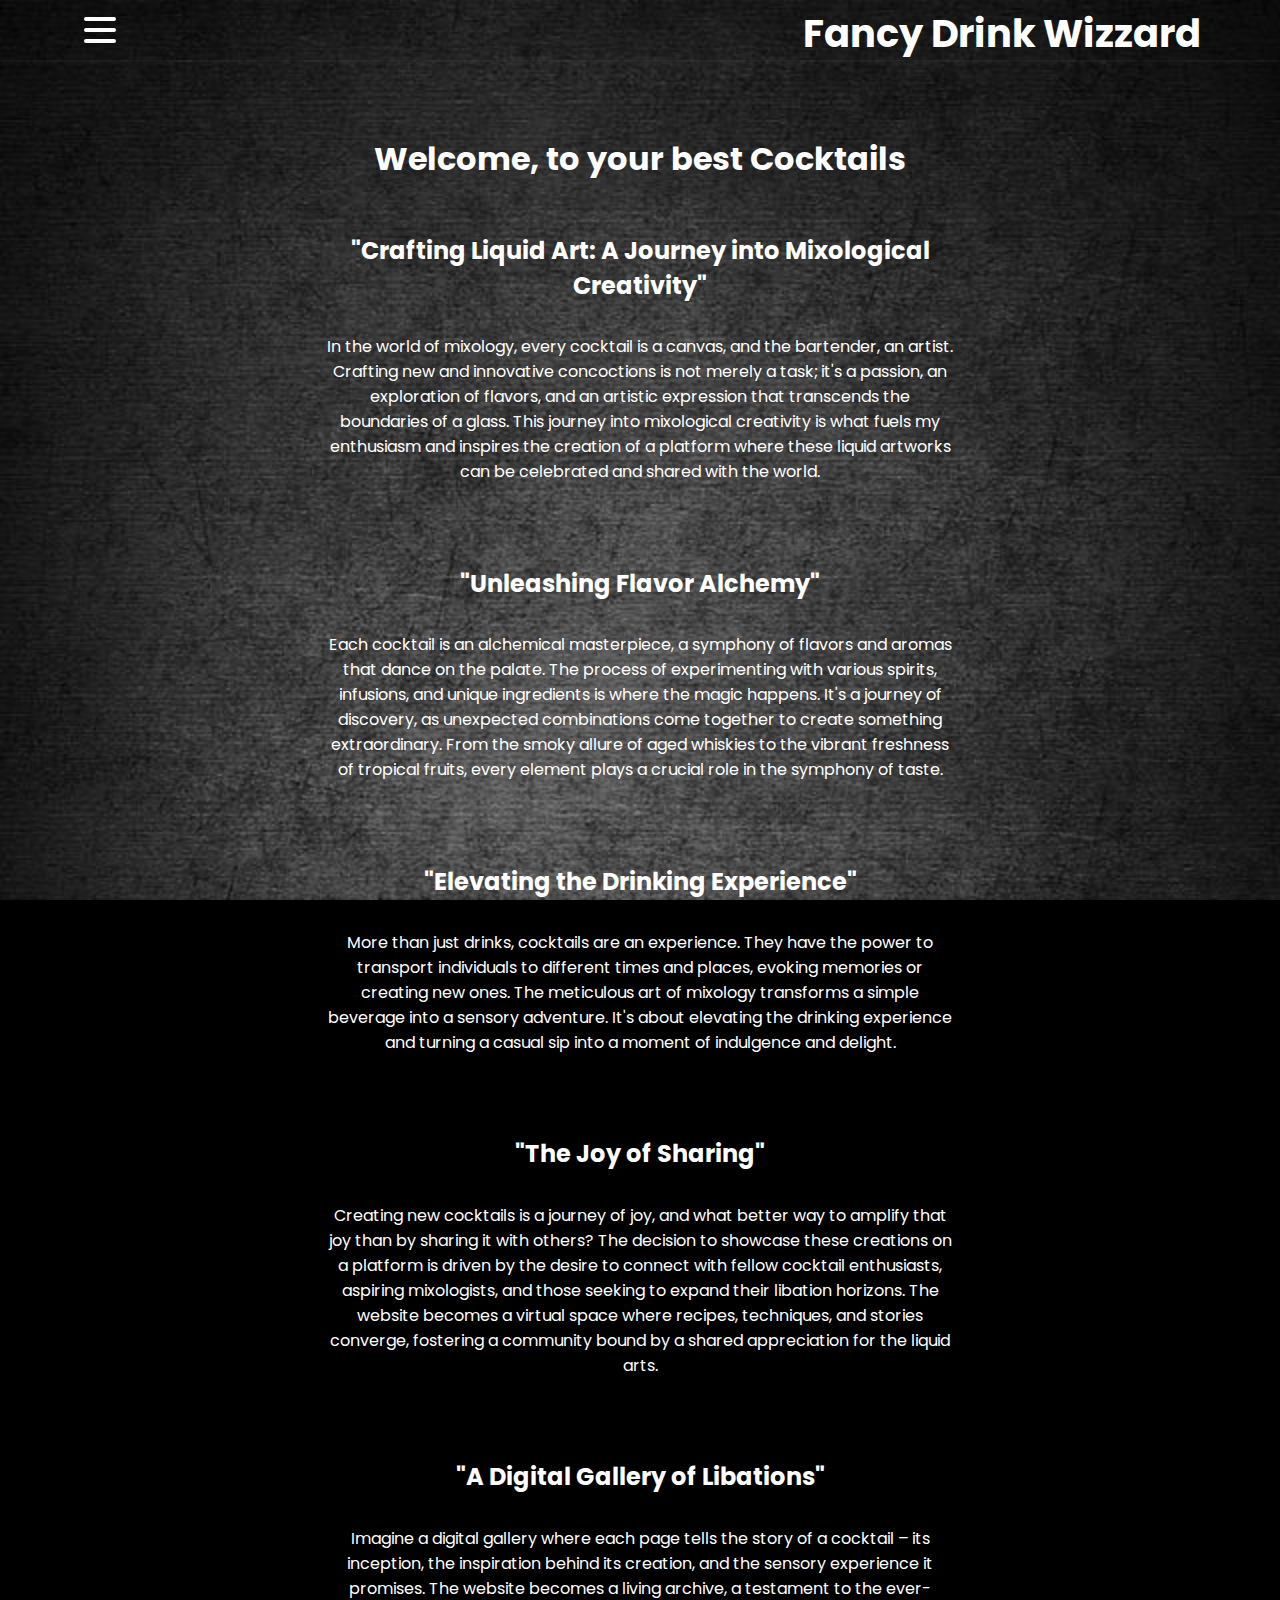
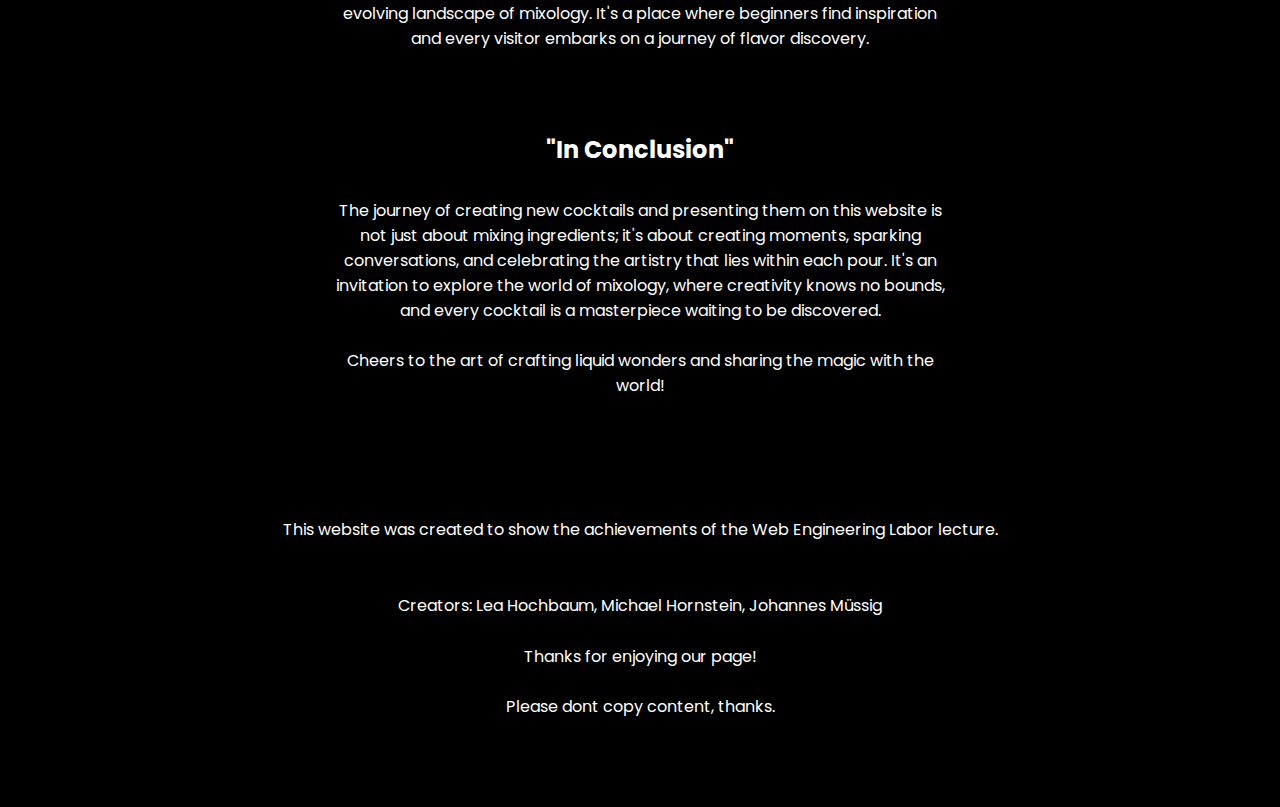
<file: index.html>
<!DOCTYPE html>
<html lang="en">
<head>
    <meta charset="UTF-8">
    <meta name="viewport" content="width=device-width, initial-scale=1.0">
    <link rel="stylesheet" href="styles.css">
    <title>Fancy Drink Wizzard</title>
</head>
<body class="main-page">
    <nav>
        <div class="navbar">
          <div class="container nav-container">
            <input class="checkbox" type="checkbox" name="" id="" placeholder="checkbox"/>
            <div class="hamburger-lines">
            <span class="line line1"></span>
            <span class="line line2"></span>
            <span class="line line3"></span>
            </div>  
        <div class="logo">
            <h1>Fancy Drink Wizzard</h1>
        </div>
        <div class="menu-items">
            <ul>
                <li><a href="index.html">Home</a></li>
                <li><a href="tequilaSunrise.html">Tequila Sunrise</a></li>
                <li><a href="caipirinha.html">Caipirinha</a></li>
                <li><a href="mojito.html">Mojito</a></li>
                <li><a href="longIslandIcedTea.html">Long Island Iced Tea</a></li>
                <li><a href="sexontheBeach.html">Sex on the Beach</a></li>
                <li><a href="swimmingPool.html">Swimming Pool</a></li>
            </ul>
        </div>
        </div>
    </div>
    </nav>
    <section class="title">
        <br>
        <br>
        <br>
        <h1 id="Home">Welcome, to your best Cocktails</h1>
        <br>
        <br>
        <h2 id="CraftingLiquid">"Crafting Liquid Art: A Journey into Mixological Creativity"</h2>
        <br>
        <p>In the world of mixology, every cocktail is a canvas, and the bartender, an artist.
            Crafting new and innovative concoctions is not merely a task;
            it's a passion, an exploration of flavors, and an artistic expression that transcends 
            the boundaries of a glass. This journey into mixological creativity is what fuels my 
            enthusiasm and inspires the creation of a platform where these liquid artworks can be 
            celebrated and shared with the world.
        </p>
        <br>
        <br>
        <br>
        <h2 id="UnleashingFlavor">"Unleashing Flavor Alchemy"</h2>
        <br>
        <p>Each cocktail is an alchemical masterpiece, a symphony of flavors and aromas that dance on the palate. 
            The process of experimenting with various spirits, infusions, and unique ingredients is where the magic happens. 
            It's a journey of discovery, as unexpected combinations come together to create something extraordinary. 
            From the smoky allure of aged whiskies to the vibrant freshness of tropical fruits, every element plays a crucial 
            role in the symphony of taste.
        </p>
        <br>
        <br>
        <br>
        <h2 id="ElevatingTheDrinkinExp">"Elevating the Drinking Experience"</h2>
        <br>
        <p>More than just drinks, cocktails are an experience. They have the power to transport individuals to different 
            times and places, evoking memories or creating new ones. The meticulous art of mixology transforms a simple 
            beverage into a sensory adventure. It's about elevating the drinking experience and turning a casual sip into 
            a moment of indulgence and delight.
        </p>
        <br>
        <br>
        <br>
        <h2 id="JoyOfSharing">"The Joy of Sharing"</h2>
        <br>
        <p>Creating new cocktails is a journey of joy, and what better way to amplify that joy than by sharing it 
            with others? The decision to showcase these creations on a platform is driven by the desire to connect 
            with fellow cocktail enthusiasts, aspiring mixologists, and those seeking to expand their libation horizons. 
            The website becomes a virtual space where recipes, techniques, and stories converge, fostering a community 
            bound by a shared appreciation for the liquid arts.
        </p>
        <br>
        <br>
        <br>
        <h2 id="ADigitalLibary">"A Digital Gallery of Libations"</h2>
        <br>
        <p>Imagine a digital gallery where each page tells the story of a cocktail – its inception, 
            the inspiration behind its creation, and the sensory experience it promises. The website becomes a living archive, 
            a testament to the ever-evolving landscape of mixology. It's a place where beginners find inspiration and every 
            visitor embarks on a journey of flavor discovery.
        </p>
        <br>
        <br>
        <br>
        <h2 id="InConclusion">"In Conclusion"</h2>
        <br>
        <p>The journey of creating new cocktails and presenting them on this website is not just about mixing ingredients; 
            it's about creating moments, sparking conversations, and celebrating the artistry that lies within each pour. 
            It's an invitation to explore the world of mixology, where creativity knows no bounds, and every cocktail is a 
            masterpiece waiting to be discovered.
            <br>
            <br>
            Cheers to the art of crafting liquid wonders and sharing the magic with the world!
        </p>
        <br>
        <br>
        <br>
        <br>
    </section>
</body>
<footer>
    <p>This website was created to show the achievements of the Web Engineering Labor lecture.</p>
    <br>
    <p>Creators: Lea Hochbaum, Michael Hornstein, Johannes Müssig</p>
    <p>Thanks for enjoying our page!</p>
    <p>Please dont copy content, thanks.</p>
</footer>
<br>
<br>
<br>
</html>
</file>
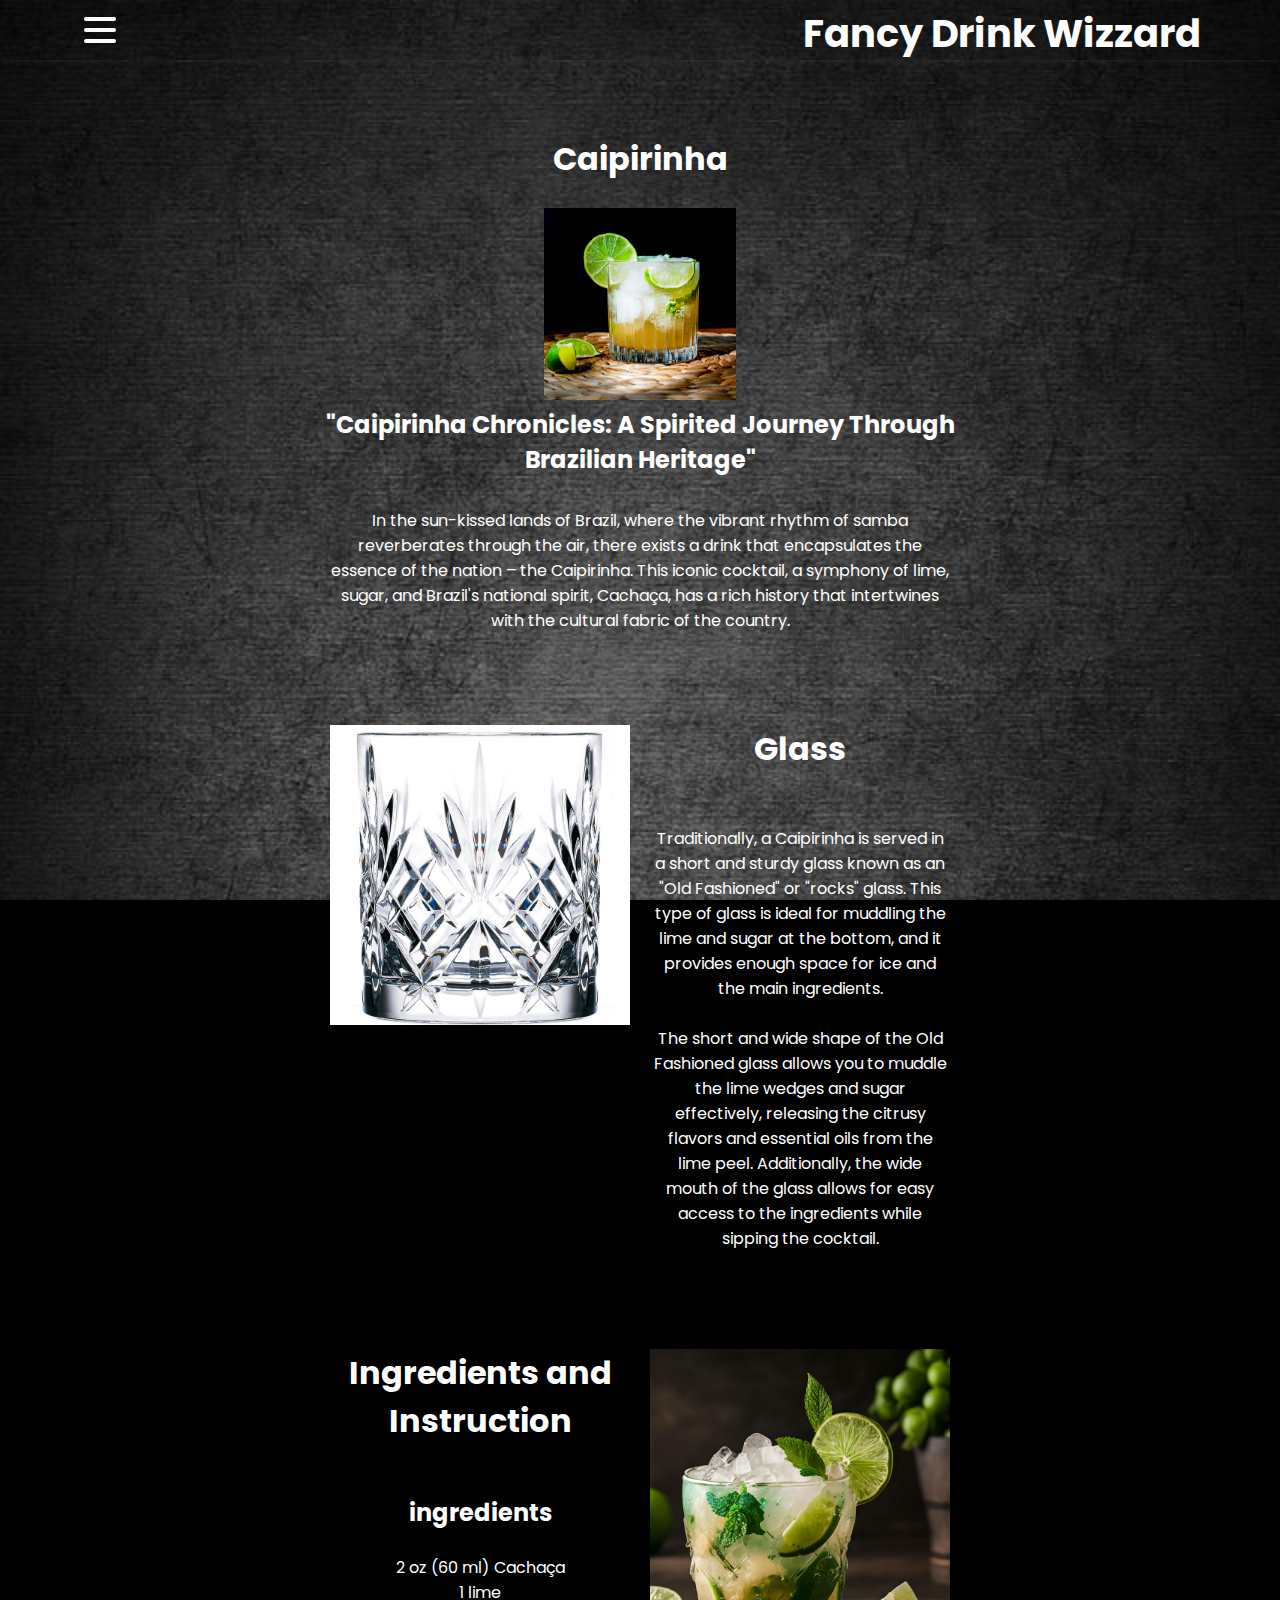
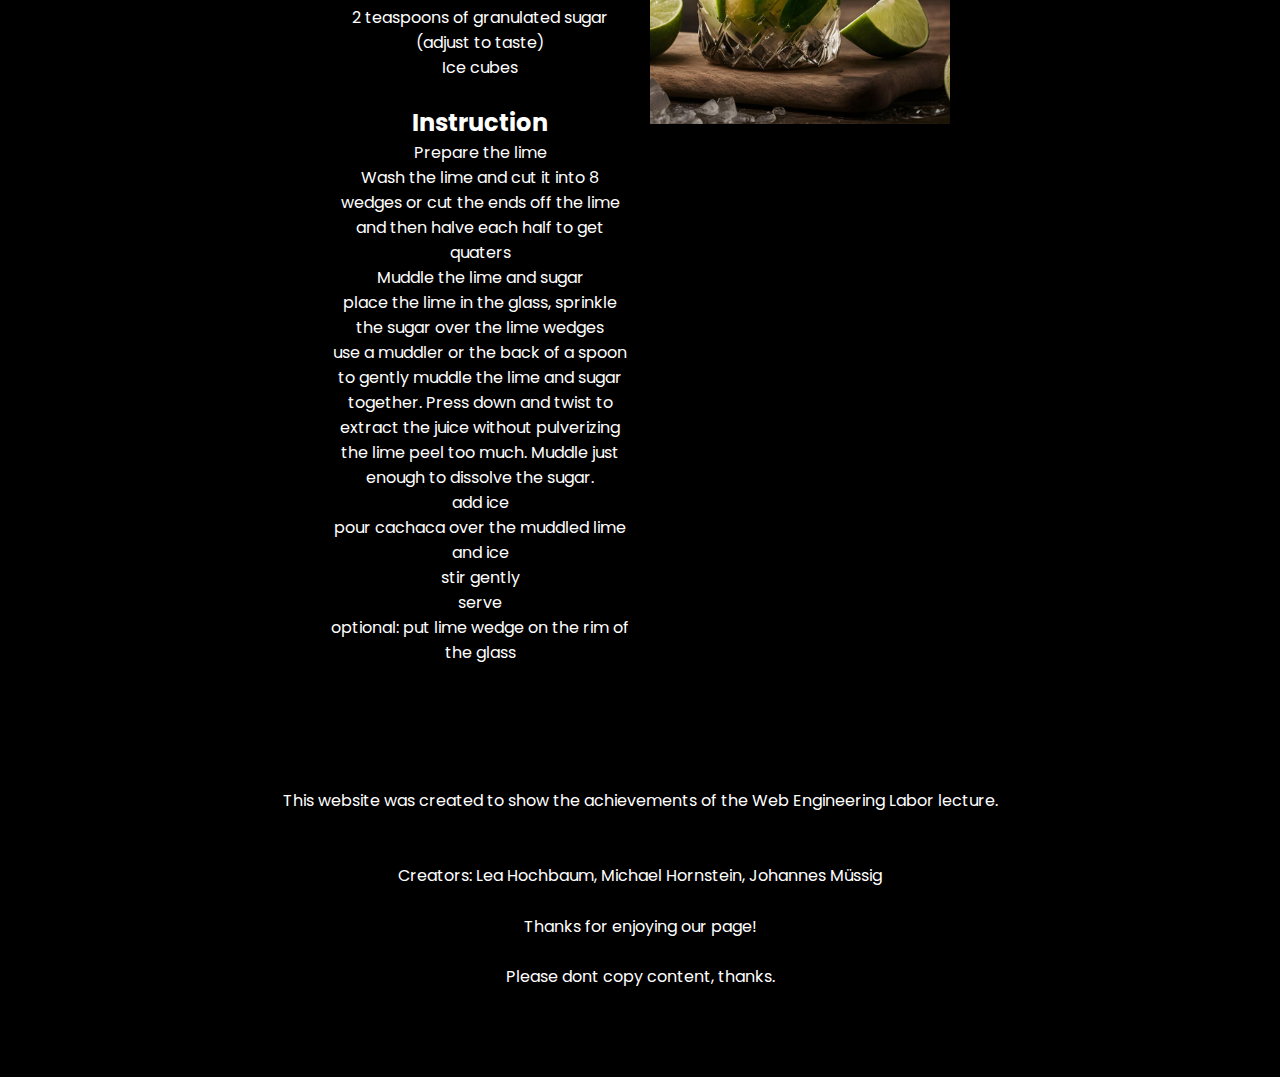
<file: caipirinha.html>
<!DOCTYPE html>
<html lang="en">
<head>
    <meta charset="UTF-8">
    <meta name="viewport" content="width=device-width, initial-scale=1.0">
    <link rel="stylesheet" href="styles.css">
    <title>Fancy Drink Wizzard</title>
</head>
<body class="tequilaSunrise-page">
    <nav>
        <div class="navbar">
          <div class="container nav-container">
            <input class="checkbox" type="checkbox" name="" id="" placeholder="checkbox"/>
            <div class="hamburger-lines">
            <span class="line line1"></span>
            <span class="line line2"></span>
            <span class="line line3"></span>
            </div>  
        <div class="logo">
            <h1>Fancy Drink Wizzard</h1>
        </div>
        <div class="menu-items">
            <ul>
                <li><a href="index.html">Home</a></li>
                <li><a href="tequilaSunrise.html">Tequila Sunrise</a></li>
                <li><a href="caipirinha.html">Caipirinha</a></li>
                <li><a href="mojito.html">Mojito</a></li>
                <li><a href="longIslandIcedTea.html">Long Island Iced Tea</a></li>
                <li><a href="sexontheBeach.html">Sex on the Beach</a></li>
                <li><a href="swimmingPool.html">Swimming Pool</a></li>
            </ul>
        </div>
        </div>
    </div>
    </nav>

    <section class="title">
        <br>
        <br>
        <br>
        <h1>Caipirinha</h1>
        <br>
        <img src="pictures/caipirinha-cocktail-1160px.jpg" alt="Image" style="width:30%;height:auto;">
        <br>
        <h2>"Caipirinha Chronicles: A Spirited Journey Through Brazilian Heritage"</h2>
        <br>
        <p>In the sun-kissed lands of Brazil, where the vibrant rhythm of samba reverberates 
            through the air, there exists a drink that encapsulates the essence of the nation – 
            the Caipirinha. This iconic cocktail, a symphony of lime, sugar, and Brazil's national 
            spirit, Cachaça, has a rich history that intertwines with the cultural fabric of the country.
        </p>
        <br>
        <br>
        <br>
        <div class="glass_of_coctail">
            <div class="left">
               <img src="pictures/2174_rcr-melodia-dof-tumbler-310ml_800x800px_20835_800x800_800x800.jpg" alt="Image" style="width:100%;height:auto;">
            </div>
            <div class="right">
               <h1>Glass</h1>
               <br>
               <br>
               <p>Traditionally, a Caipirinha is served in a short and sturdy glass known as an 
                "Old Fashioned" or "rocks" glass. This type of glass is ideal for muddling the 
                lime and sugar at the bottom, and it provides enough space for ice and the main ingredients.
                <br>
                <br>
                The short and wide shape of the Old Fashioned glass allows you to muddle the lime wedges and 
                sugar effectively, releasing the citrusy flavors and essential oils from the lime peel. 
                Additionally, the wide mouth of the glass allows for easy access to the ingredients while 
                sipping the cocktail.
                </p>
            </div>
        </div>
        <br>
        <br>
        <br>
        <div class="instruction">
            <div class="left">
               <h1>Ingredients and Instruction</h1>
               <br>
               <br>
               <h2>ingredients</h2>
               <br>
               <ul>
                <li>2 oz (60 ml) Cachaça</li>
                <li>1 lime</li>
                <li>2 teaspoons of granulated sugar (adjust to taste)</li>
                <li>Ice cubes</li>
               </ul>
               <br>
               <h2>Instruction</h2>
               <ul>
                <li>Prepare the lime</li>
                <li>Wash the lime and cut it into 8 wedges or cut the ends off the lime and then halve each half to get quaters</li>
                <li>Muddle the lime and sugar</li>
                <li>place the lime in the glass, sprinkle the sugar over the lime wedges</li>
                <li>use a muddler or the back of a spoon to gently muddle the lime and sugar together. Press down and twist to extract
                    the juice without pulverizing the lime peel too much. Muddle just enough to dissolve the sugar.</li>
                <li>add ice</li>
                <li>pour cachaca over the muddled lime and ice</li>
                <li>stir gently</li>
                <li>serve</li>
                <li>optional: put lime wedge on the rim of the glass</li>
               </ul>
            </div>
            <div class="right">
                <img src="pictures/Caipirinha.jpg" alt="Image" style="width:100%;height:auto;">
            </div>
        </div> 
        <br>
        <br>
        <br>
        <br>
    </section>
</body>
<footer>
    <p>This website was created to show the achievements of the Web Engineering Labor lecture.</p>
    <br>
    <p>Creators: Lea Hochbaum, Michael Hornstein, Johannes Müssig</p>
    <p>Thanks for enjoying our page!</p>
    <p>Please dont copy content, thanks.</p>
</footer>
<br>
<br>
<br>
</html>
</file>
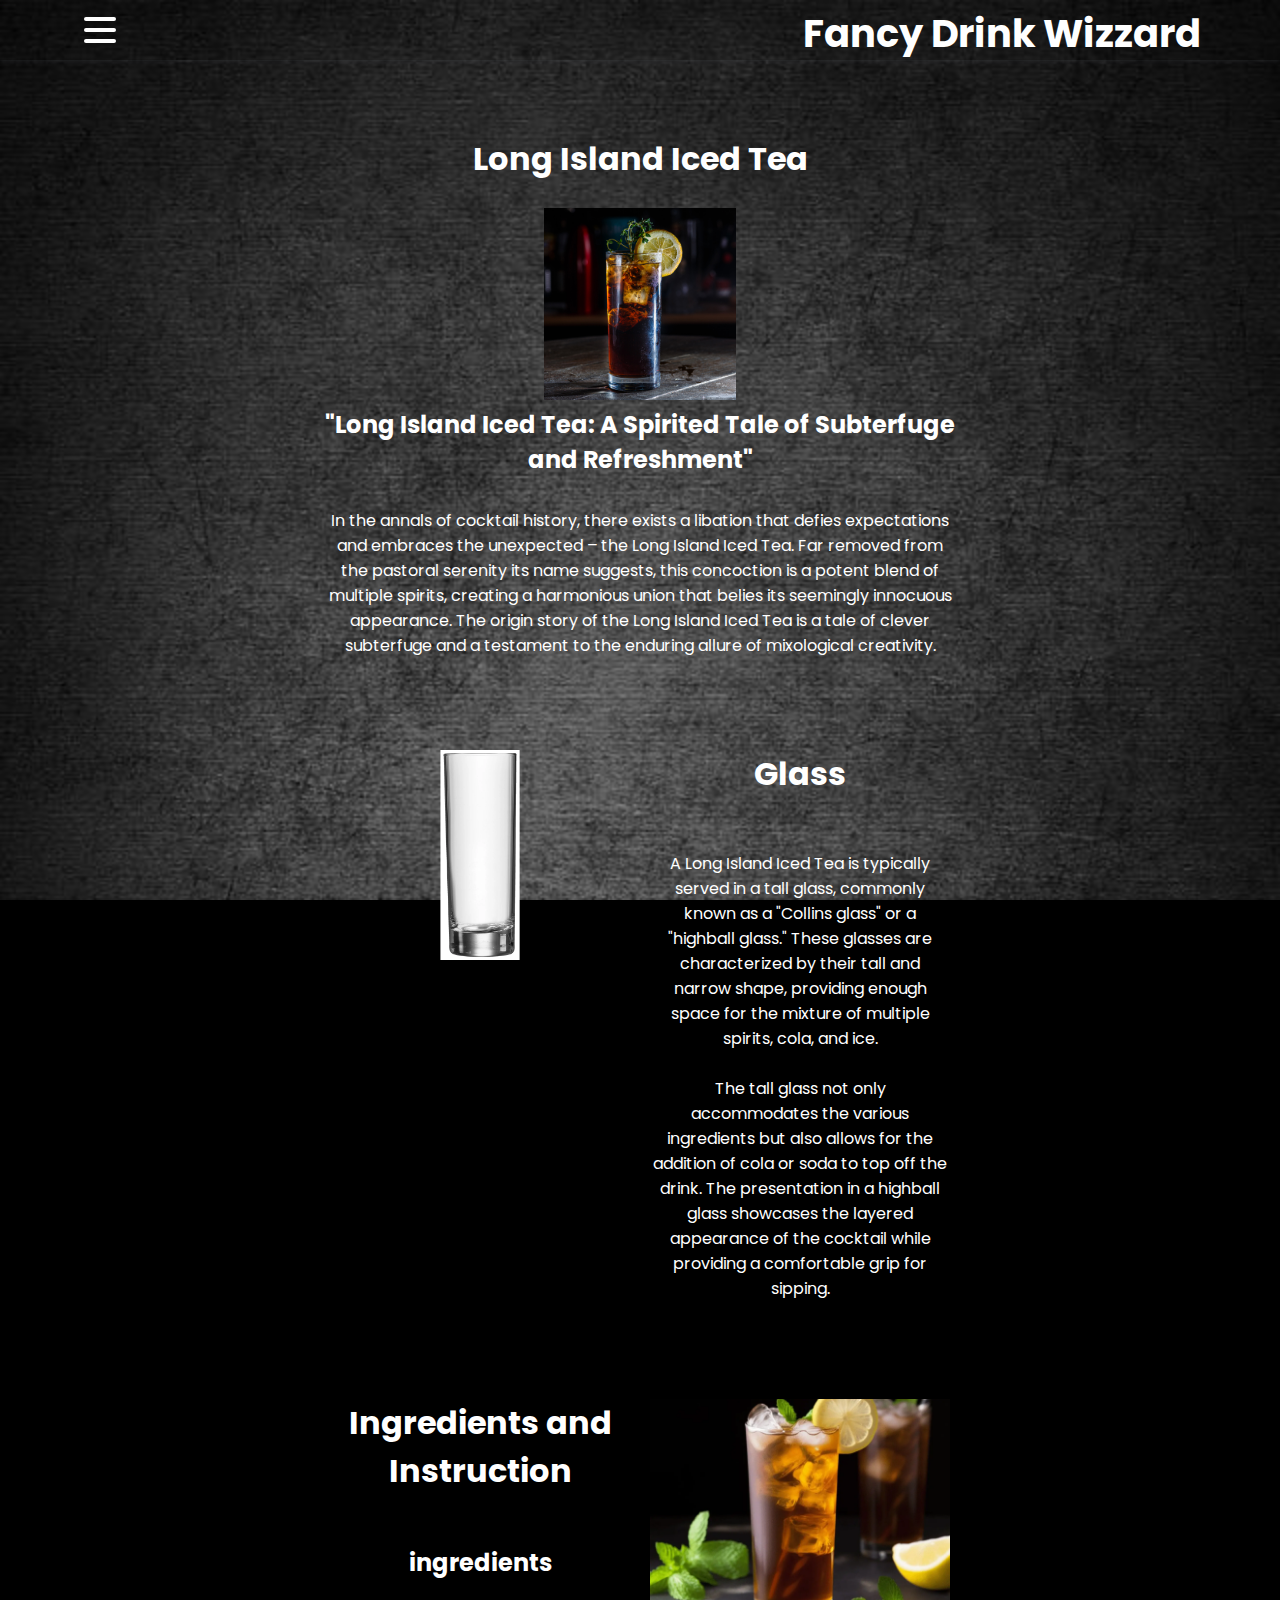
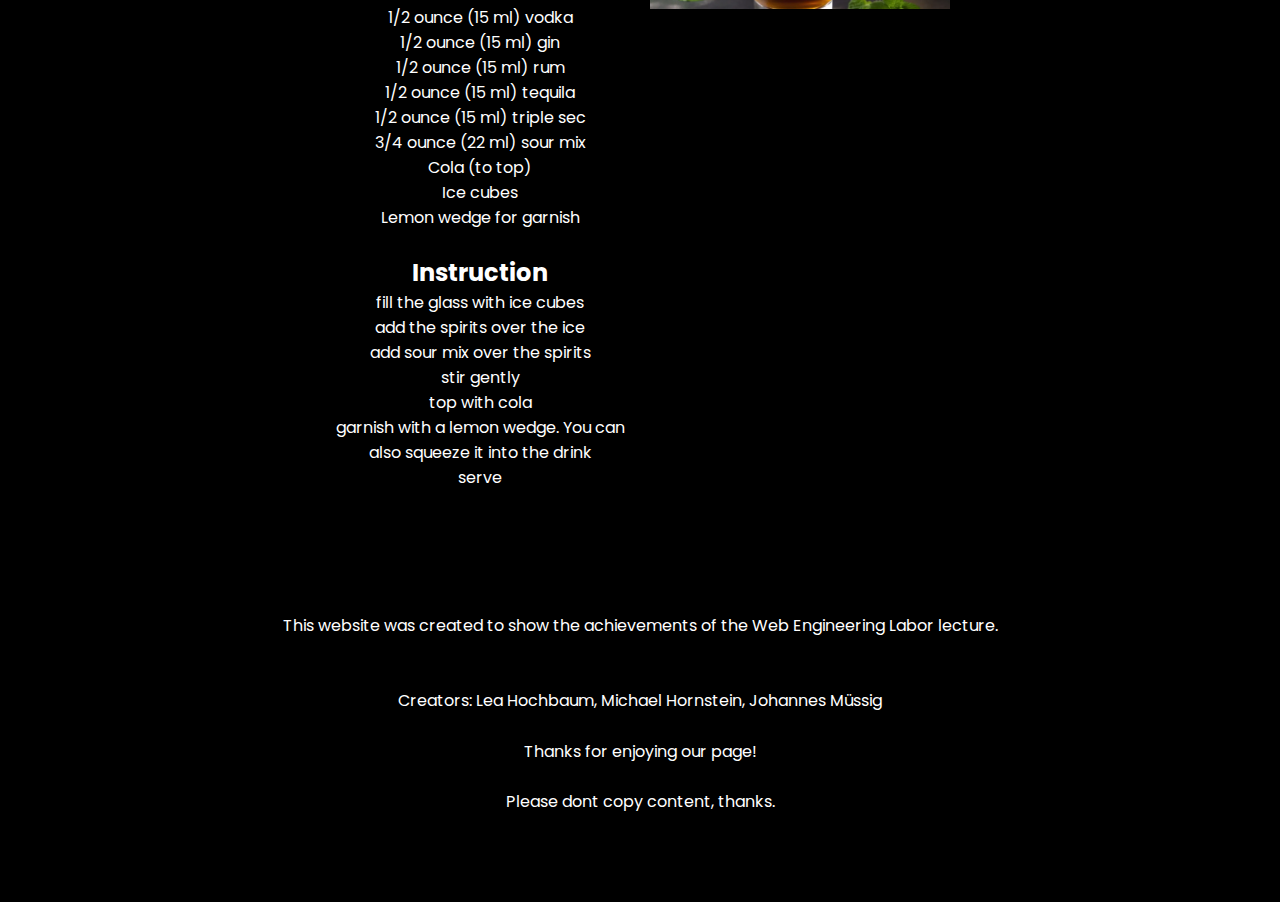
<file: longIslandIcedTea.html>
<!DOCTYPE html>
<html lang="en">
<head>
    <meta charset="UTF-8">
    <meta name="viewport" content="width=device-width, initial-scale=1.0">
    <link rel="stylesheet" href="styles.css">
    <title>Fancy Drink Wizzard</title>
</head>
<body class="tequilaSunrise-page">
    <nav>
        <div class="navbar">
          <div class="container nav-container">
            <input class="checkbox" type="checkbox" name="" id="" placeholder="checkbox"/>
            <div class="hamburger-lines">
            <span class="line line1"></span>
            <span class="line line2"></span>
            <span class="line line3"></span>
            </div>  
        <div class="logo">
            <h1>Fancy Drink Wizzard</h1>
        </div>
        <div class="menu-items">
            <ul>
                <li><a href="index.html">Home</a></li>
                <li><a href="tequilaSunrise.html">Tequila Sunrise</a></li>
                <li><a href="caipirinha.html">Caipirinha</a></li>
                <li><a href="mojito.html">Mojito</a></li>
                <li><a href="longIslandIcedTea.html">Long Island Iced Tea</a></li>
                <li><a href="sexontheBeach.html">Sex on the Beach</a></li>
                <li><a href="swimmingPool.html">Swimming Pool</a></li>
            </ul>
        </div>
        </div>
    </div>
    </nav>

    <section class="title">
        <br>
        <br>
        <br>
        <h1>Long Island Iced Tea</h1>
        <br>
        <img src="pictures/Long Island Ice Tea.jpg" alt="Image" style="width:30%;height:auto;">
        <br>
        <h2>"Long Island Iced Tea: A Spirited Tale of Subterfuge and Refreshment"</h2>
        <br>
        <p>In the annals of cocktail history, there exists a libation that defies 
            expectations and embraces the unexpected – the Long Island Iced Tea. Far 
            removed from the pastoral serenity its name suggests, this concoction is 
            a potent blend of multiple spirits, creating a harmonious union that 
            belies its seemingly innocuous appearance. The origin story of the Long 
            Island Iced Tea is a tale of clever subterfuge and a testament to the 
            enduring allure of mixological creativity.
        </p>
        <br>
        <br>
        <br>
        <div class="glass_of_coctail">
            <div class="left">
               <img src="pictures/13f72694446cb9478c271b5dae718c5a.webp" alt="Image" style="width:70%;height:auto;">
            </div>
            <div class="right">
               <h1>Glass</h1>
               <br>
               <br>
               <p>A Long Island Iced Tea is typically served in a tall glass, 
                commonly known as a "Collins glass" or a "highball glass." These 
                glasses are characterized by their tall and narrow shape, providing 
                enough space for the mixture of multiple spirits, cola, and ice.
                <br><br>
                The tall glass not only accommodates the various ingredients but also 
                allows for the addition of cola or soda to top off the drink. The 
                presentation in a highball glass showcases the layered appearance of the 
                cocktail while providing a comfortable grip for sipping.
                </p>
            </div>
        </div>
        <br>
        <br>
        <br>
        <div class="instruction">
            <div class="left">
               <h1>Ingredients and Instruction</h1>
               <br>
               <br>
               <h2>ingredients</h2>
               <br>
               <ul>
                <li>1/2 ounce (15 ml) vodka</li>
                <li>1/2 ounce (15 ml) gin</li>
                <li>1/2 ounce (15 ml) rum</li>
                <li>1/2 ounce (15 ml) tequila</li>
                <li>1/2 ounce (15 ml) triple sec</li>
                <li>3/4 ounce (22 ml) sour mix</li>
                <li>Cola (to top)</li>
                <li>Ice cubes</li>
                <li>Lemon wedge for garnish</li>
               </ul>
               <br>
               <h2>Instruction</h2>
               <ul>
                <li>fill the glass with ice cubes</li>
                <li>add the spirits over the ice</li>
                <li>add sour mix over the spirits</li>
                <li>stir gently</li>
                <li>top with cola</li>
                <li>garnish with a lemon wedge. You can also squeeze it into the drink</li>
                <li>serve</li>
               </ul>
            </div>
            <div class="right">
                <img src="pictures/164811.webp" alt="Image" style="width:100%;height:auto;">
            </div>
        </div> 
        <br>
        <br>
        <br>
        <br>
    </section>
</body>
<footer>
    <p>This website was created to show the achievements of the Web Engineering Labor lecture.</p>
    <br>
    <p>Creators: Lea Hochbaum, Michael Hornstein, Johannes Müssig</p>
    <p>Thanks for enjoying our page!</p>
    <p>Please dont copy content, thanks.</p>
</footer>
<br>
<br>
<br>
</html>
</file>
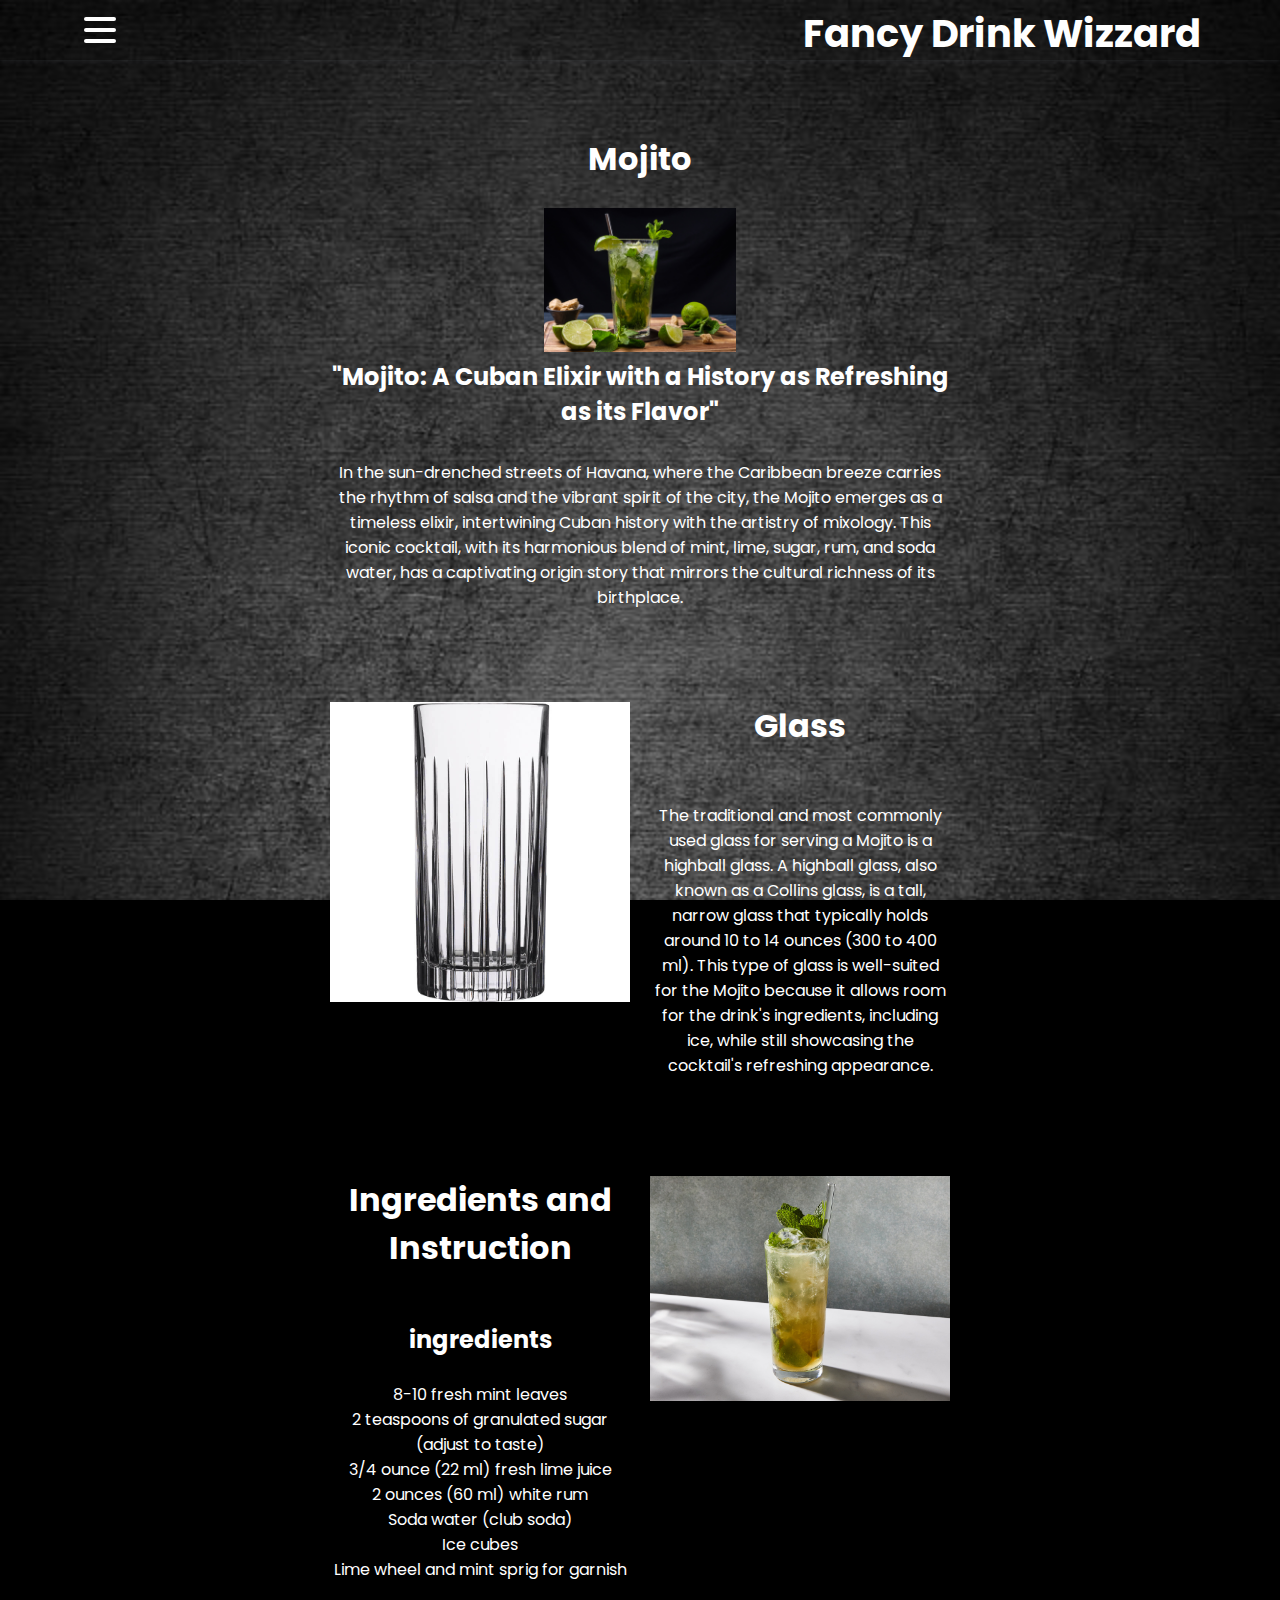
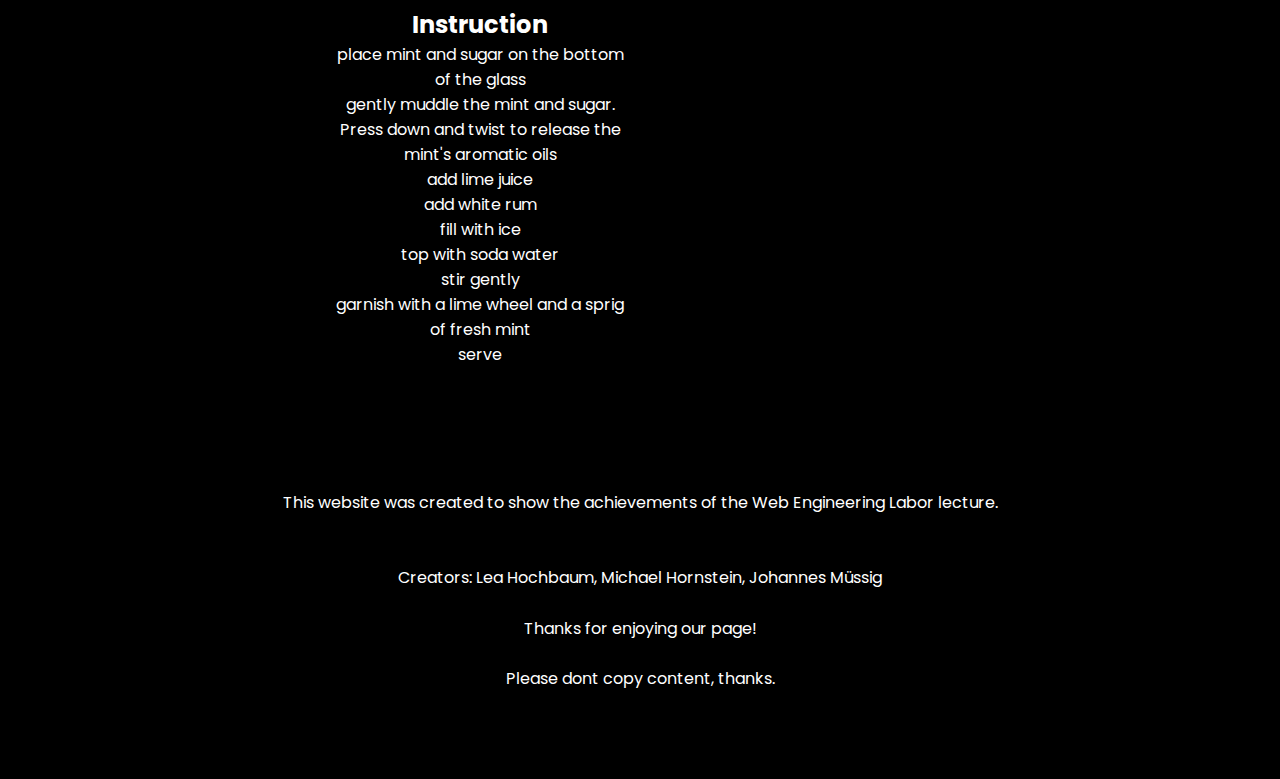
<file: mojito.html>
<!DOCTYPE html>
<html lang="en">
<head>
    <meta charset="UTF-8">
    <meta name="viewport" content="width=device-width, initial-scale=1.0">
    <link rel="stylesheet" href="styles.css">
    <title>Fancy Drink Wizzard</title>
</head>
<body class="tequilaSunrise-page">
    <nav>
        <div class="navbar">
          <div class="container nav-container">
            <input class="checkbox" type="checkbox" name="" id="" placeholder="checkbox"/>
            <div class="hamburger-lines">
            <span class="line line1"></span>
            <span class="line line2"></span>
            <span class="line line3"></span>
            </div>  
        <div class="logo">
            <h1>Fancy Drink Wizzard</h1>
        </div>
        <div class="menu-items">
            <ul>
                <li><a href="index.html">Home</a></li>
                <li><a href="tequilaSunrise.html">Tequila Sunrise</a></li>
                <li><a href="caipirinha.html">Caipirinha</a></li>
                <li><a href="mojito.html">Mojito</a></li>
                <li><a href="longIslandIcedTea.html">Long Island Iced Tea</a></li>
                <li><a href="sexontheBeach.html">Sex on the Beach</a></li>
                <li><a href="swimmingPool.html">Swimming Pool</a></li>
            </ul>
        </div>
        </div>
    </div>
    </nav>

    <section class="title">
        <br>
        <br>
        <br>
        <h1>Mojito</h1>
        <br>
        <img src="pictures/X_17926_Mojito-3.jpg" alt="Image" style="width:30%;height:auto;">
        <br>
        <h2>"Mojito: A Cuban Elixir with a History as Refreshing as its Flavor"</h2>
        <br>
        <p>In the sun-drenched streets of Havana, where the Caribbean breeze carries 
            the rhythm of salsa and the vibrant spirit of the city, the Mojito emerges 
            as a timeless elixir, intertwining Cuban history with the artistry of mixology. 
            This iconic cocktail, with its harmonious blend of mint, lime, sugar, rum, 
            and soda water, has a captivating origin story that mirrors the cultural 
            richness of its birthplace.
        </p>
        <br>
        <br>
        <br>
        <div class="glass_of_coctail">
            <div class="left">
               <img src="pictures/tequila_glass.jpg" alt="Image" style="width:100%;height:auto;">
            </div>
            <div class="right">
               <h1>Glass</h1>
               <br>
               <br>
               <p>The traditional and most commonly used glass for serving a Mojito is a highball glass. 
                A highball glass, also known as a Collins glass, is a tall, narrow glass that typically 
                holds around 10 to 14 ounces (300 to 400 ml). This type of glass is well-suited for the 
                Mojito because it allows room for the drink's ingredients, including ice, while still 
                showcasing the cocktail's refreshing appearance.
                </p>
            </div>
        </div>
        <br>
        <br>
        <br>
        <div class="instruction">
            <div class="left">
               <h1>Ingredients and Instruction</h1>
               <br>
               <br>
               <h2>ingredients</h2>
               <br>
               <ul>
                <li>8-10 fresh mint leaves</li>
                <li>2 teaspoons of granulated sugar (adjust to taste)</li>
                <li>3/4 ounce (22 ml) fresh lime juice</li>
                <li>2 ounces (60 ml) white rum</li>
                <li>Soda water (club soda)</li>
                <li>Ice cubes</li>
                <li>Lime wheel and mint sprig for garnish</li>
               </ul>
               <br>
               <h2>Instruction</h2>
               <ul>
                <li>place mint and sugar on the bottom of the glass</li>
                <li>gently muddle the mint and sugar. Press down and twist to release the mint's aromatic oils</li>
                <li>add lime juice</li>
                <li>add white rum</li>
                <li>fill with ice</li>
                <li>top with soda water</li>
                <li>stir gently</li>
                <li>garnish with a lime wheel and a sprig of fresh mint</li>
                <li>serve</li>
               </ul>
            </div>
            <div class="right">
                <img src="pictures/R367-final-photo.jpg" alt="Image" style="width:100%;height:auto;">
            </div>
        </div> 
        <br>
        <br>
        <br>
        <br>
    </section>
</body>
<footer>
    <p>This website was created to show the achievements of the Web Engineering Labor lecture.</p>
    <br>
    <p>Creators: Lea Hochbaum, Michael Hornstein, Johannes Müssig</p>
    <p>Thanks for enjoying our page!</p>
    <p>Please dont copy content, thanks.</p>
</footer>
<br>
<br>
<br>
</html>
</file>
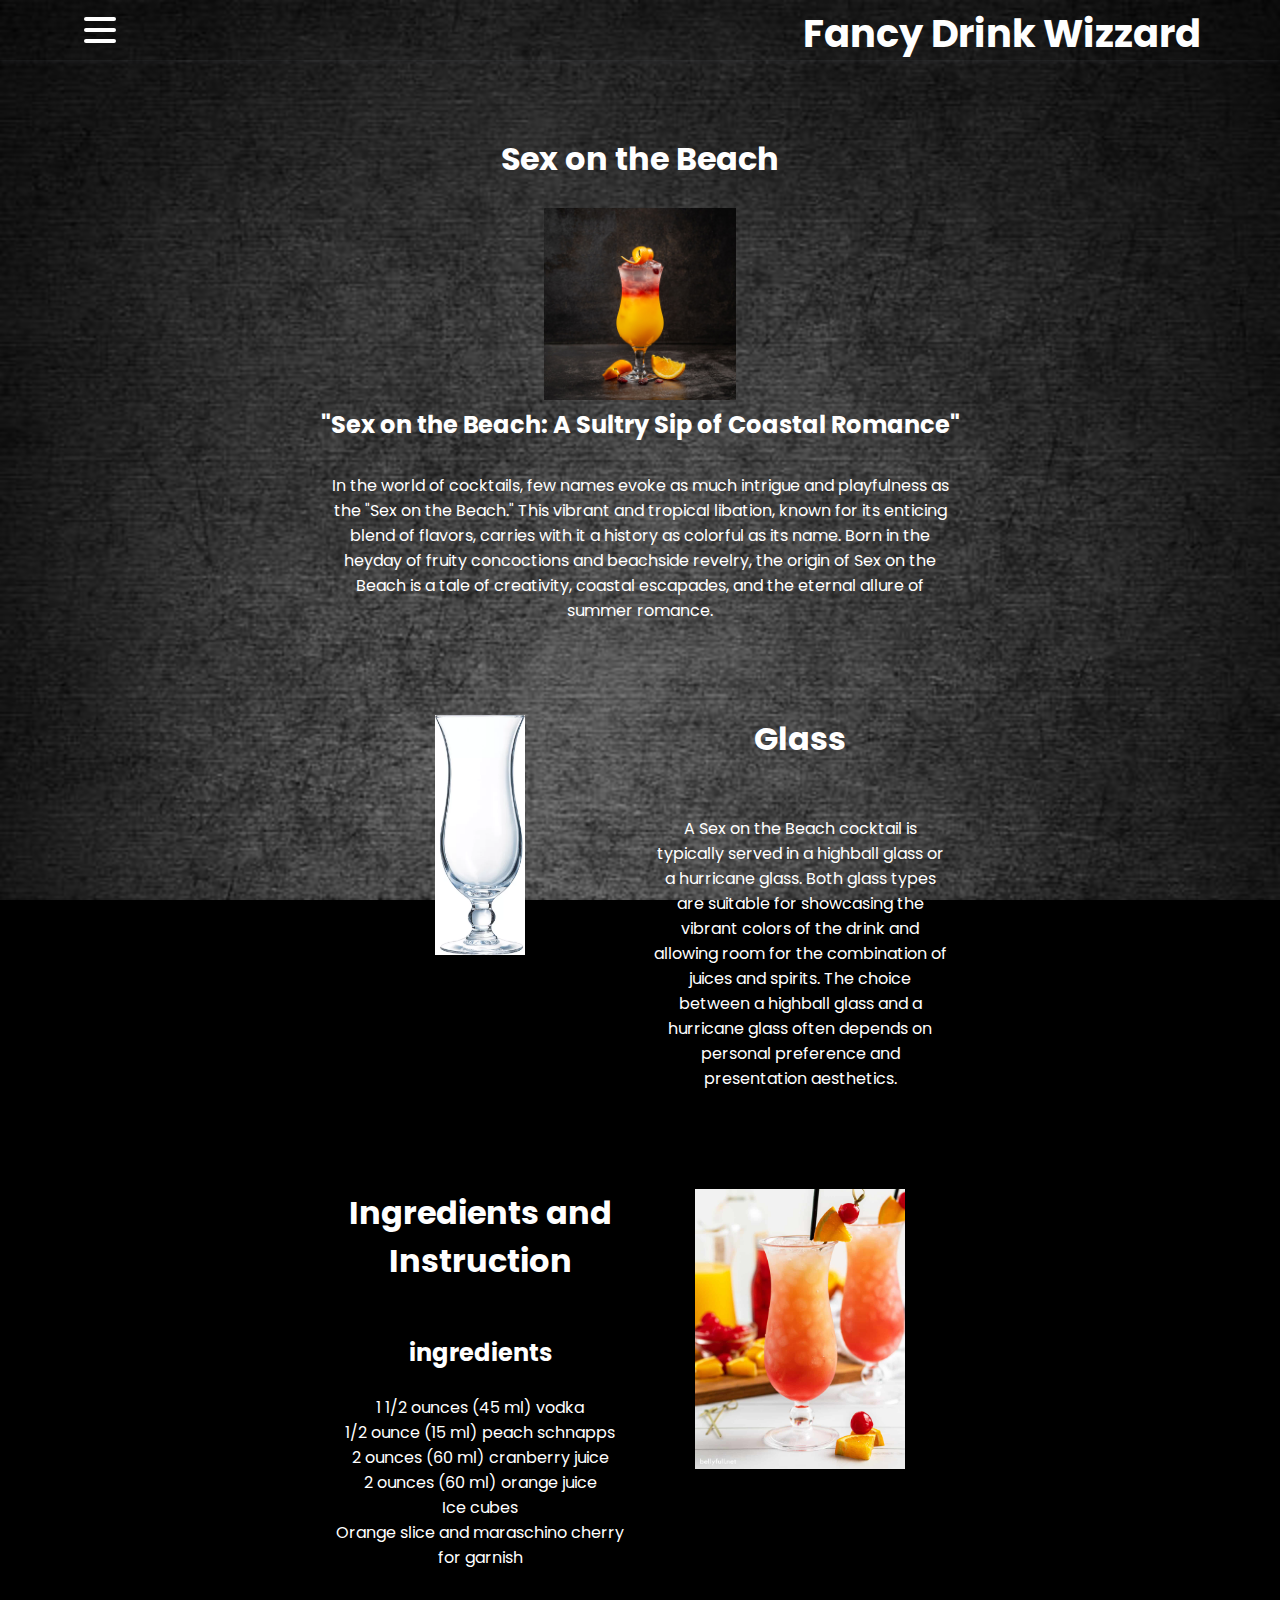
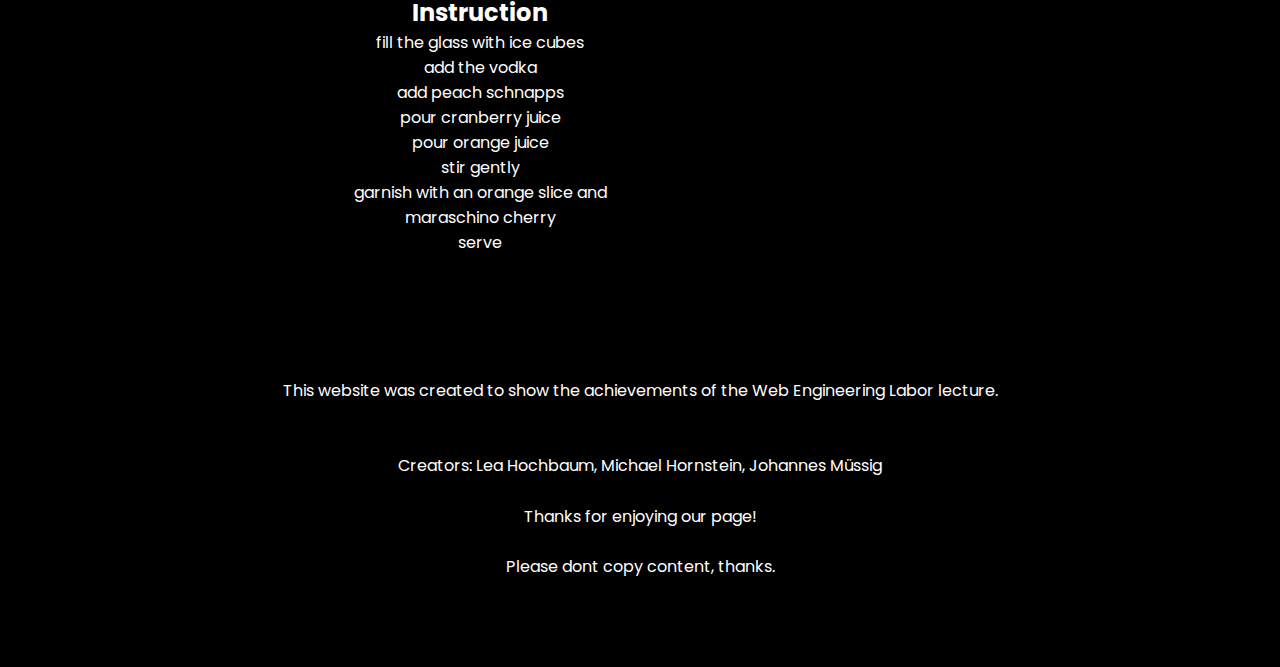
<file: sexontheBeach.html>
<!DOCTYPE html>
<html lang="en">
<head>
    <meta charset="UTF-8">
    <meta name="viewport" content="width=device-width, initial-scale=1.0">
    <link rel="stylesheet" href="styles.css">
    <title>Fancy Drink Wizzard</title>
</head>
<body class="tequilaSunrise-page">
    <nav>
        <div class="navbar">
          <div class="container nav-container">
            <input class="checkbox" type="checkbox" name="" id="" placeholder="checkbox"/>
            <div class="hamburger-lines">
            <span class="line line1"></span>
            <span class="line line2"></span>
            <span class="line line3"></span>
            </div>  
        <div class="logo">
            <h1>Fancy Drink Wizzard</h1>
        </div>
        <div class="menu-items">
            <ul>
                <li><a href="index.html">Home</a></li>
                <li><a href="tequilaSunrise.html">Tequila Sunrise</a></li>
                <li><a href="caipirinha.html">Caipirinha</a></li>
                <li><a href="mojito.html">Mojito</a></li>
                <li><a href="longIslandIcedTea.html">Long Island Iced Tea</a></li>
                <li><a href="sexontheBeach.html">Sex on the Beach</a></li>
                <li><a href="swimmingPool.html">Swimming Pool</a></li>
            </ul>
        </div>
        </div>
    </div>
    </nav>

    <section class="title">
        <br>
        <br>
        <br>
        <h1>Sex on the Beach</h1>
        <br>
        <img src="pictures/sex-on-the-beach-cocktail-800px.jpg" alt="Image" style="width:30%;height:auto;">
        <br>
        <h2>"Sex on the Beach: A Sultry Sip of Coastal Romance"</h2>
        <br>
        <p>In the world of cocktails, few names evoke as much intrigue 
            and playfulness as the "Sex on the Beach." This vibrant and 
            tropical libation, known for its enticing blend of flavors, 
            carries with it a history as colorful as its name. Born in the 
            heyday of fruity concoctions and beachside revelry, the origin 
            of Sex on the Beach is a tale of creativity, coastal escapades, 
            and the eternal allure of summer romance.
        </p>
        <br>
        <br>
        <br>
        <div class="glass_of_coctail">
            <div class="left">
               <img src="pictures/029-2-3-arc-54584-hurricane-cocktail-44cl-low-1-11512-337x900.webp" alt="Image" style="width:30%;height:auto;">
            </div>
            <div class="right">
               <h1>Glass</h1>
               <br>
               <br>
               <p>A Sex on the Beach cocktail is typically served in a highball 
                glass or a hurricane glass. Both glass types are suitable for 
                showcasing the vibrant colors of the drink and allowing room for 
                the combination of juices and spirits. The choice between a 
                highball glass and a hurricane glass often depends on personal 
                preference and presentation aesthetics.
                </p>
            </div>
        </div>
        <br>
        <br>
        <br>
        <div class="instruction">
            <div class="left">
               <h1>Ingredients and Instruction</h1>
               <br>
               <br>
               <h2>ingredients</h2>
               <br>
               <ul>
                <li>1 1/2 ounces (45 ml) vodka</li>
                <li>1/2 ounce (15 ml) peach schnapps</li>
                <li>2 ounces (60 ml) cranberry juice</li>
                <li>2 ounces (60 ml) orange juice</li>
                <li>Ice cubes</li>
                <li>Orange slice and maraschino cherry for garnish</li>
               </ul>
               <br>
               <h2>Instruction</h2>
               <ul>
                <li>fill the glass with ice cubes</li>
                <li>add the vodka</li>
                <li>add peach schnapps</li>
                <li>pour cranberry juice</li>
                <li>pour orange juice</li>
                <li>stir gently</li>
                <li>garnish with an orange slice and maraschino cherry</li>
                <li>serve</li>
               </ul>
            </div>
            <div class="right">
                <img src="pictures/Sex-On-the-Beach-Cocktail-blog.jpg" alt="Image" style="width:70%;height:auto;">
            </div>
        </div> 
        <br>
        <br>
        <br>
        <br>
    </section>
</body>
<footer>
    <p>This website was created to show the achievements of the Web Engineering Labor lecture.</p>
    <br>
    <p>Creators: Lea Hochbaum, Michael Hornstein, Johannes Müssig</p>
    <p>Thanks for enjoying our page!</p>
    <p>Please dont copy content, thanks.</p>
</footer>
<br>
<br>
<br>
</html>
</file>
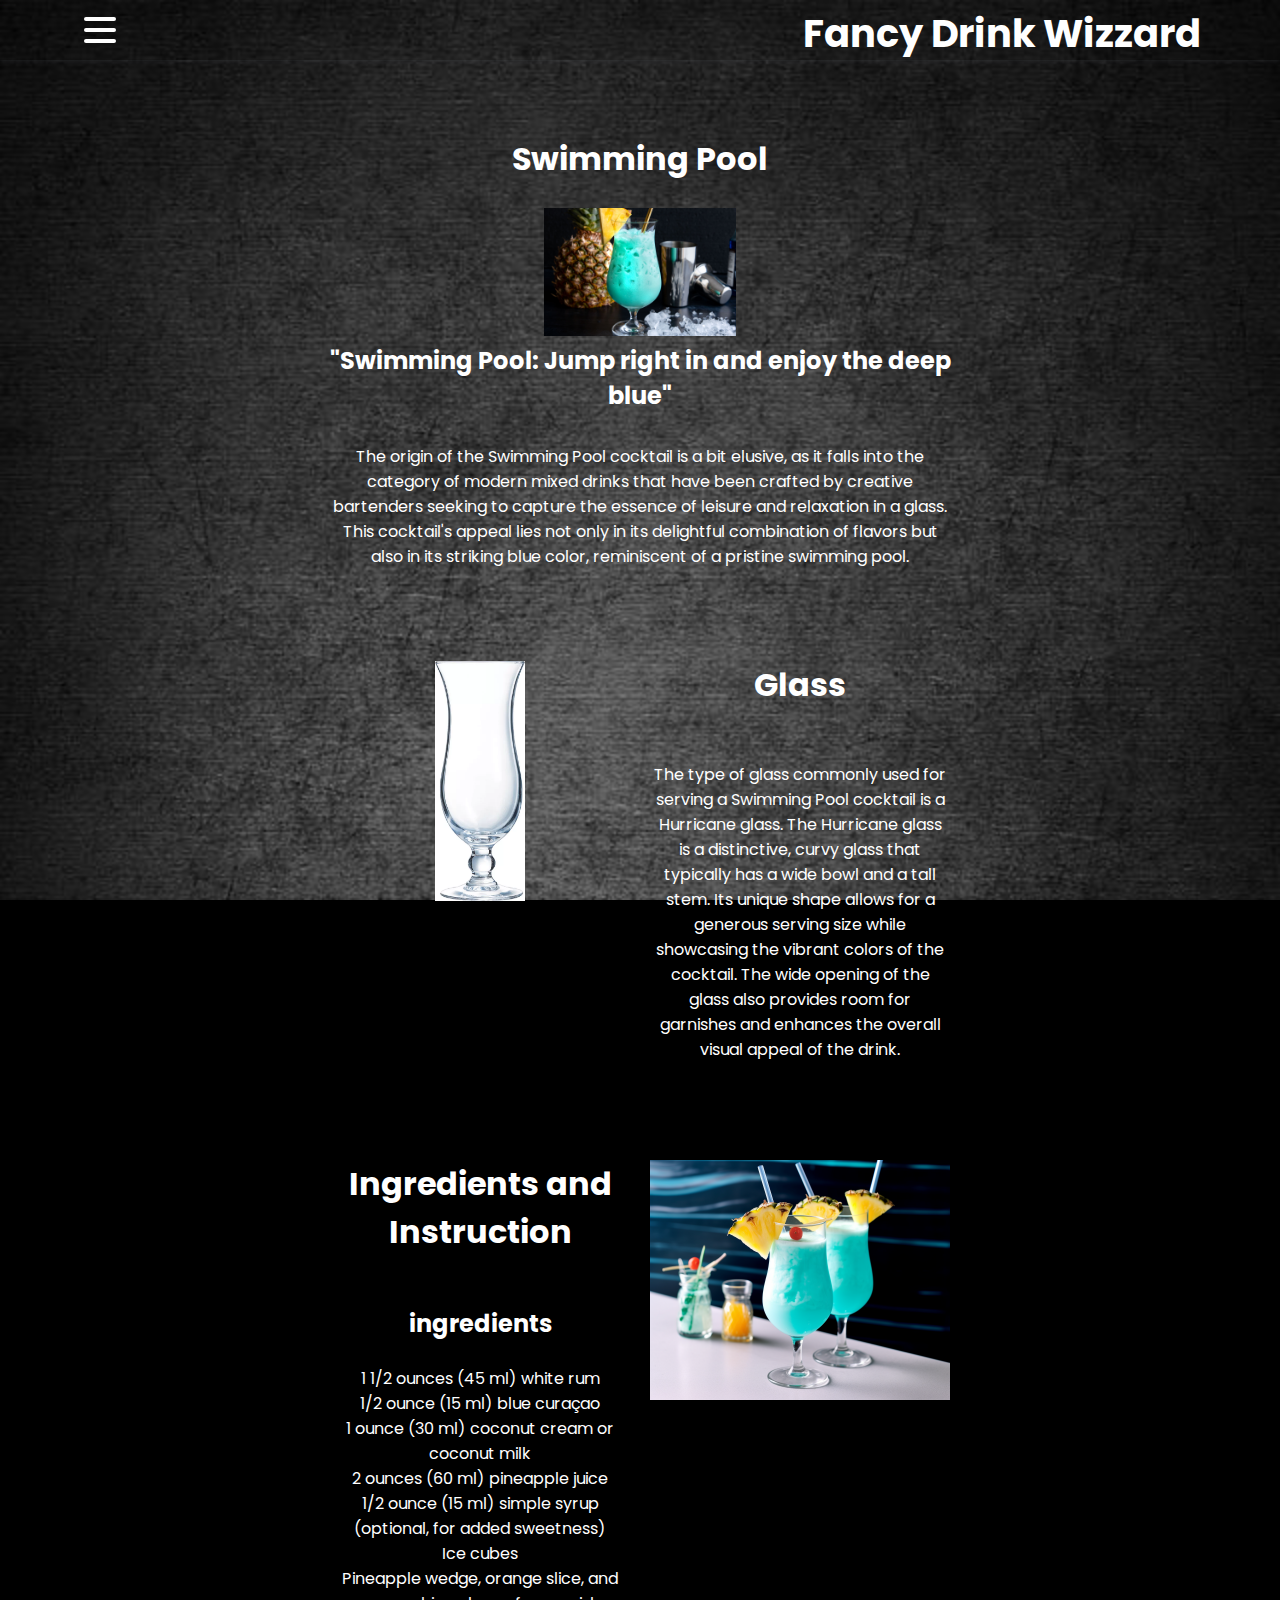
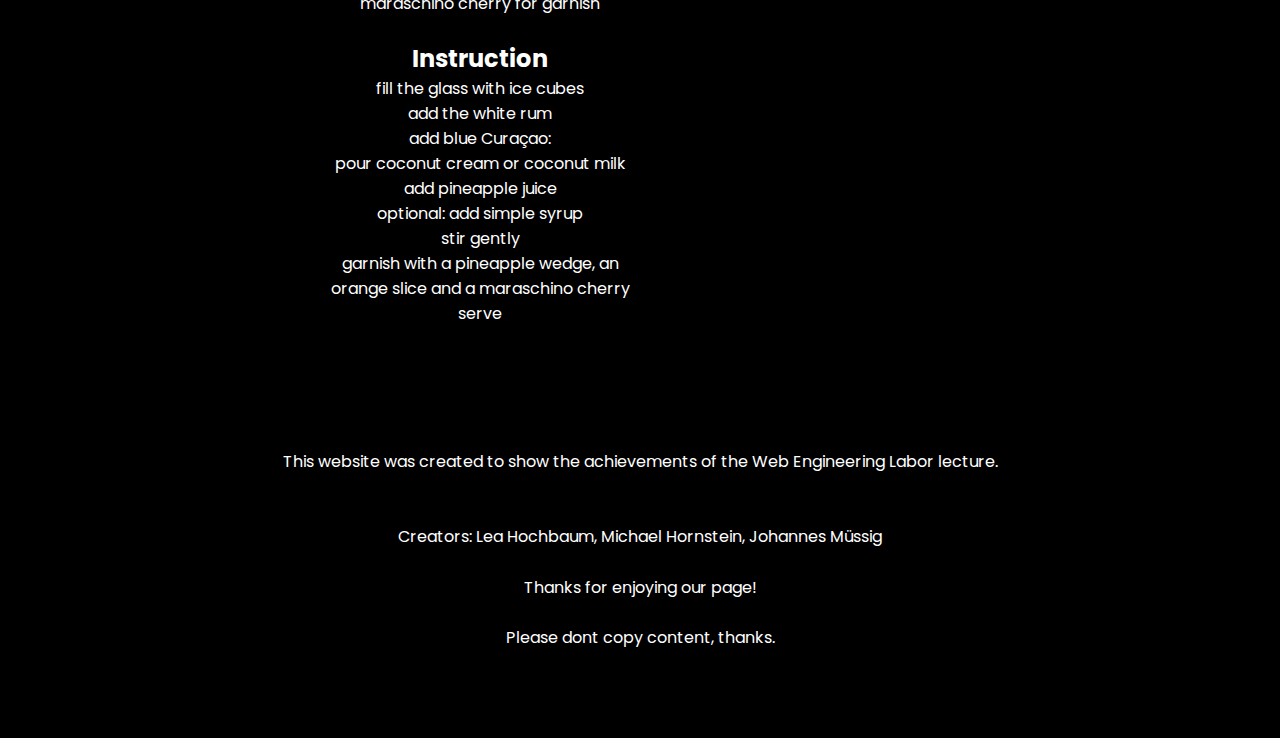
<file: swimmingPool.html>
<!DOCTYPE html>
<html lang="en">
<head>
    <meta charset="UTF-8">
    <meta name="viewport" content="width=device-width, initial-scale=1.0">
    <link rel="stylesheet" href="styles.css">
    <title>Fancy Drink Wizzard</title>
</head>
<body class="tequilaSunrise-page">
    <nav>
        <div class="navbar">
          <div class="container nav-container">
            <input class="checkbox" type="checkbox" name="" id="" placeholder="checkbox"/>
            <div class="hamburger-lines">
            <span class="line line1"></span>
            <span class="line line2"></span>
            <span class="line line3"></span>
            </div>  
        <div class="logo">
            <h1>Fancy Drink Wizzard</h1>
        </div>
        <div class="menu-items">
            <ul>
                <li><a href="index.html">Home</a></li>
                <li><a href="tequilaSunrise.html">Tequila Sunrise</a></li>
                <li><a href="caipirinha.html">Caipirinha</a></li>
                <li><a href="mojito.html">Mojito</a></li>
                <li><a href="longIslandIcedTea.html">Long Island Iced Tea</a></li>
                <li><a href="sexontheBeach.html">Sex on the Beach</a></li>
                <li><a href="swimmingPool.html">Swimming Pool</a></li>
            </ul>
        </div>
        </div>
    </div>
    </nav>

    <section class="title">
        <br>
        <br>
        <br>
        <h1>Swimming Pool</h1>
        <br>
        <img src="pictures/alkoholfreier_swimmingpool_7687.jpg" alt="Image" style="width:30%;height:auto;">
        <br>
        <h2>"Swimming Pool: Jump right in and enjoy the deep blue"</h2>
        <br>
        <p>The origin of the Swimming Pool cocktail is a bit elusive, 
            as it falls into the category of modern mixed drinks that have 
            been crafted by creative bartenders seeking to capture the 
            essence of leisure and relaxation in a glass. This cocktail's 
            appeal lies not only in its delightful combination of flavors 
            but also in its striking blue color, reminiscent of a pristine 
            swimming pool.
        </p>
        <br>
        <br>
        <br>
        <div class="glass_of_coctail">
            <div class="left">
               <img src="pictures/029-2-3-arc-54584-hurricane-cocktail-44cl-low-1-11512-337x900.webp" alt="Image" style="width:30%;height:auto;">
            </div>
            <div class="right">
               <h1>Glass</h1>
               <br>
               <br>
               <p>The type of glass commonly used for serving a Swimming Pool 
                cocktail is a Hurricane glass. The Hurricane glass is a 
                distinctive, curvy glass that typically has a wide bowl and 
                a tall stem. Its unique shape allows for a generous serving 
                size while showcasing the vibrant colors of the cocktail. 
                The wide opening of the glass also provides room for garnishes 
                and enhances the overall visual appeal of the drink.
                </p>
            </div>
        </div>
        <br>
        <br>
        <br>
        <div class="instruction">
            <div class="left">
               <h1>Ingredients and Instruction</h1>
               <br>
               <br>
               <h2>ingredients</h2>
               <br>
               <ul>
                <li>1 1/2 ounces (45 ml) white rum</li>
                <li>1/2 ounce (15 ml) blue curaçao</li>
                <li>1 ounce (30 ml) coconut cream or coconut milk</li>
                <li>2 ounces (60 ml) pineapple juice</li>
                <li>1/2 ounce (15 ml) simple syrup (optional, for added sweetness)</li>
                <li>Ice cubes</li>
                <li>Pineapple wedge, orange slice, and maraschino cherry for garnish</li>
               </ul>
               <br>
               <h2>Instruction</h2>
               <ul>
                <li>fill the glass with ice cubes</li>
                <li>add the white rum</li>
                <li>add blue Curaçao:</li>
                <li>pour coconut cream or coconut milk</li>
                <li>add pineapple juice</li>
                <li>optional: add simple syrup</li>
                <li>stir gently</li>
                <li>garnish with a pineapple wedge, an orange slice and a maraschino cherry</li>
                <li>serve</li>
               </ul>
            </div>
            <div class="right">
                <img src="pictures/Swimming-Pool-Cocktail.png" alt="Image" style="width:100%;height:auto;">
            </div>
        </div> 
        <br>
        <br>
        <br>
        <br>
    </section>
</body>
<footer>
    <p>This website was created to show the achievements of the Web Engineering Labor lecture.</p>
    <br>
    <p>Creators: Lea Hochbaum, Michael Hornstein, Johannes Müssig</p>
    <p>Thanks for enjoying our page!</p>
    <p>Please dont copy content, thanks.</p>
</footer>
<br>
<br>
<br>
</html>
</file>
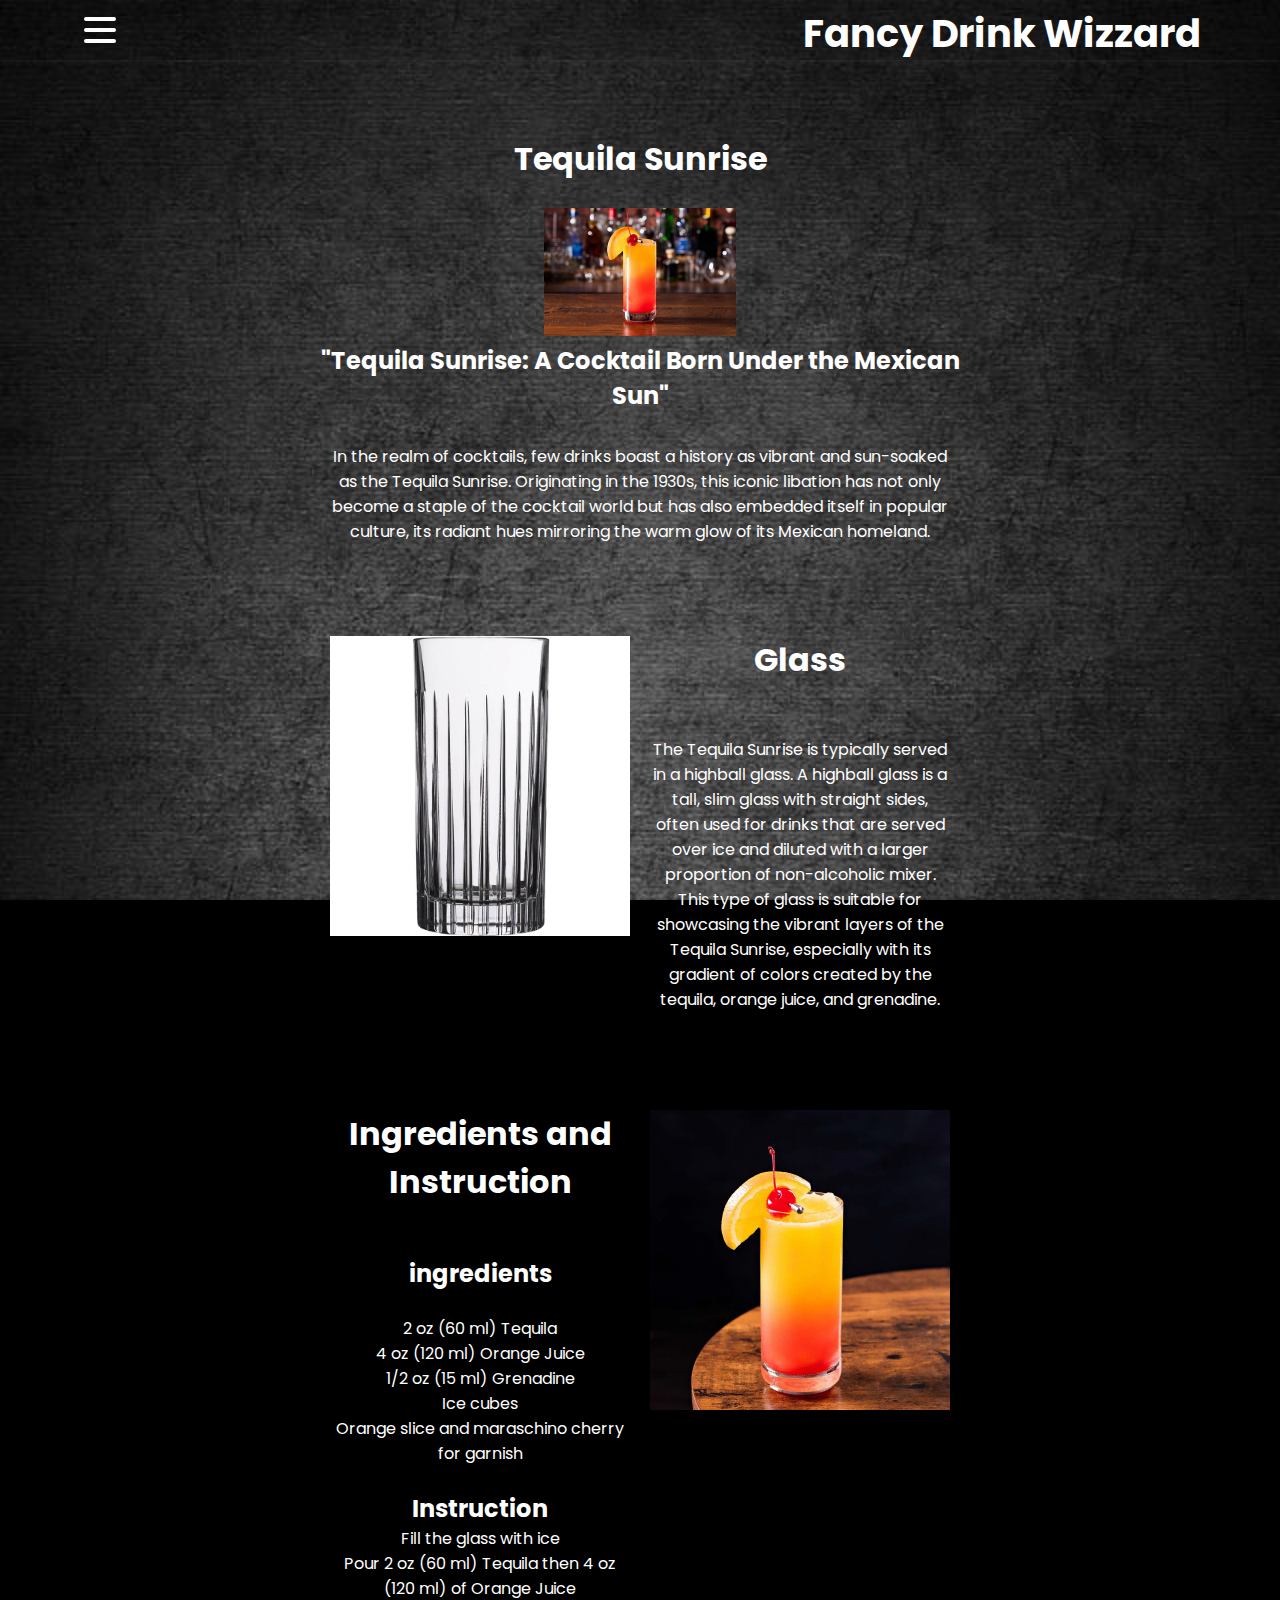
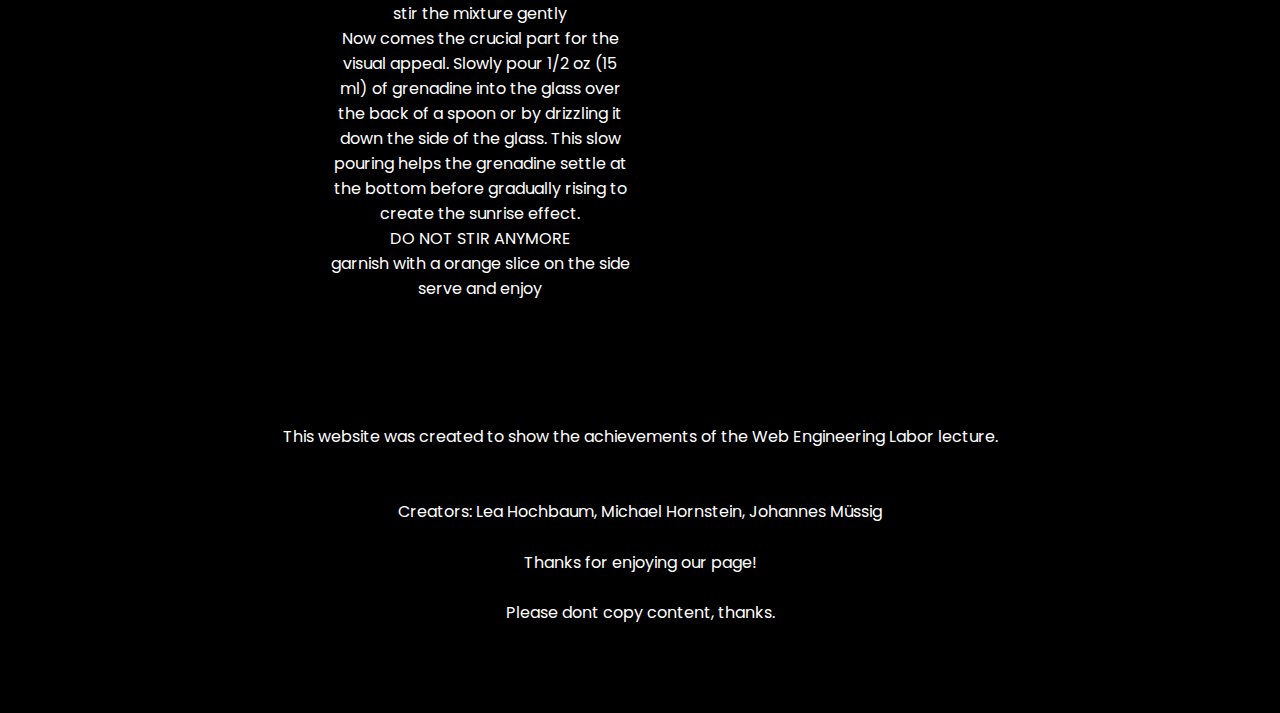
<file: tequilaSunrise.html>
<!DOCTYPE html>
<html lang="en">
<head>
    <meta charset="UTF-8">
    <meta name="viewport" content="width=device-width, initial-scale=1.0">
    <link rel="stylesheet" href="styles.css">
    <title>Fancy Drink Wizzard</title>
</head>
<body class="tequilaSunrise-page">
    <nav>
        <div class="navbar">
          <div class="container nav-container">
            <input class="checkbox" type="checkbox" name="" id="" placeholder="checkbox"/>
            <div class="hamburger-lines">
            <span class="line line1"></span>
            <span class="line line2"></span>
            <span class="line line3"></span>
            </div>  
        <div class="logo">
            <h1>Fancy Drink Wizzard</h1>
        </div>
        <div class="menu-items">
            <ul>
                <li><a href="index.html">Home</a></li>
                <li><a href="tequilaSunrise.html">Tequila Sunrise</a></li>
                <li><a href="caipirinha.html">Caipirinha</a></li>
                <li><a href="mojito.html">Mojito</a></li>
                <li><a href="longIslandIcedTea.html">Long Island Iced Tea</a></li>
                <li><a href="sexontheBeach.html">Sex on the Beach</a></li>
                <li><a href="swimmingPool.html">Swimming Pool</a></li>
            </ul>
        </div>
        </div>
    </div>
    </nav>

    <section class="title">
        <br>
        <br>
        <br>
        <h1>Tequila Sunrise</h1>
        <br>
        <img src="pictures/tequila-sunrise-cocktai.webp" alt="Image" style="width:30%;height:auto;">
        <br>
        <h2>"Tequila Sunrise: A Cocktail Born Under the Mexican Sun"</h2>
        <br>
        <p>In the realm of cocktails, few drinks boast a history as vibrant 
            and sun-soaked as the Tequila Sunrise. Originating in the 1930s, 
            this iconic libation has not only become a staple of the cocktail 
            world but has also embedded itself in popular culture, its radiant 
            hues mirroring the warm glow of its Mexican homeland.
        </p>
        <br>
        <br>
        <br>
        <div class="glass_of_coctail">
            <div class="left">
               <img src="pictures/tequila_glass.jpg" alt="Image" style="width:100%;height:auto;">
            </div>
            <div class="right">
               <h1>Glass</h1>
               <br>
               <br>
               <p>The Tequila Sunrise is typically served in a highball glass. 
                A highball glass is a tall, slim glass with straight sides, often 
                used for drinks that are served over ice and diluted with a larger 
                proportion of non-alcoholic mixer. This type of glass is suitable 
                for showcasing the vibrant layers of the Tequila Sunrise, especially 
                with its gradient of colors created by the tequila, orange juice, 
                and grenadine.</p>
            </div>
        </div>
        <br>
        <br>
        <br>
        <div class="instruction">
            <div class="left">
               <h1>Ingredients and Instruction</h1>
               <br>
               <br>
               <h2>ingredients</h2>
               <br>
               <ul>
                <li>2 oz (60 ml) Tequila</li>
                <li>4 oz (120 ml) Orange Juice</li>
                <li>1/2 oz (15 ml) Grenadine</li>
                <li>Ice cubes</li>
                <li>Orange slice and maraschino cherry for garnish</li>
               </ul>
               
               <br>
               <h2>Instruction</h2>
               <ul>
                <li>Fill the glass with ice</li>
                <li>Pour 2 oz (60 ml) Tequila then 4 oz (120 ml) of Orange Juice</li>
                <li>stir the mixture gently</li>
                <li>Now comes the crucial part for the visual appeal. 
                    Slowly pour 1/2 oz (15 ml) of grenadine into the glass 
                    over the back of a spoon or by drizzling it down the side 
                    of the glass. This slow pouring helps the grenadine settle 
                    at the bottom before gradually rising to create the sunrise effect.</li>
                <li>DO NOT STIR ANYMORE</li>
                <li>garnish with a orange slice on the side</li>
                <li>serve and enjoy</li>
               </ul>
            </div>
            <div class="right">
                <img src="pictures/Tequila-Sunrise-Cocktail-1200.webp" alt="Image" style="width:100%;height:auto;">
            </div>
        </div> 
        <br>
        <br>
        <br>
        <br>
    </section>
</body>
<footer>
    <p>This website was created to show the achievements of the Web Engineering Labor lecture.</p>
    <br>
    <p>Creators: Lea Hochbaum, Michael Hornstein, Johannes Müssig</p>
    <p>Thanks for enjoying our page!</p>
    <p>Please dont copy content, thanks.</p>
</footer>
<br>
<br>
<br>
</html>
</file>
<file: styles.css>
@import url("https://fonts.googleapis.com/css2?family=Poppins:ital,wght@0,100;0,200;0,300;0,400;0,500;0,600;0,700;0,800;0,900;1,100;1,200;1,300;1,400;1,500;1,600;1,700;1,800;1,900&display=swap");

* {
  margin: 0;
  padding: 0;
  box-sizing: border-box;
}

body {
  font-family: "Poppins", sans-serif;
  color: white;
  background-image: url(pictures/dark2.jpeg);
  background-size: cover;
  background-position: left top;
  background-attachment: fixed;
  background-color: black;
}

footer {
  font-family: "Poppins", sans-serif;
  text-align: center;
}

h1 {
  text-align: center;
  color: white;
}

p{
  padding: 1%;
}

.title{
  display: table;
  margin: auto;
  text-align: center;
  width: 50%;
  color: white;
  
}

.glass_of_coctail{
  display: flex;
  flex-direction: row;
}

.instruction{
  display: flex;
  flex-direction: row;
}

.instruction ul {
  list-style-type: none;
}

.left {
  width: 50%;
  padding: 10px;
}

.right {
  width: 50%;
  padding: 10px;
}


/*navbar*/

.container {
  max-width: auto;
  width: 90%;
  margin: auto;
  color: white;
}

.navbar {
  width: 100%;
  box-shadow: 0 1px 4px rgb(146 161 176 / 15%);
  color: white;
}

.nav-container {
  display: flex;
  justify-content: space-between;
  align-items: center;
  height: 62px;
}

.navbar .menu-items {
  display: flex;
}

.navbar .nav-container li {
  list-style: none;
}

.navbar .nav-container a {
  text-decoration: none;
  color: #ffffff;
  font-weight: 500;
  font-size: 1.2rem;
  padding: 0.7rem;
}

.navbar .nav-container a:hover{
    font-weight: bolder;
}

.nav-container {
  display: block;
  position: relative;
  height: 60px;
}

.nav-container .checkbox {
  position: absolute;
  display: block;
  height: 32px;
  width: 32px;
  top: 20px;
  left: 20px;
  z-index: 5;
  opacity: 0;
  cursor: pointer;
}

.nav-container .hamburger-lines {
  display: block;
  height: 26px;
  width: 32px;
  position: absolute;
  top: 17px;
  left: 20px;
  z-index: 2;
  display: flex;
  flex-direction: column;
  justify-content: space-between;
}

.nav-container .hamburger-lines .line {
  
  display: block;
  height: 4px;
  width: 100%;
  border-radius: 10px;
  background: #ffffff;
}

.nav-container .hamburger-lines .line1 {
  transform-origin: 0% 0%;
  transition: transform 0.4s ease-in-out;
}

.nav-container .hamburger-lines .line2 {
  transition: transform 0.2s ease-in-out;
}

.nav-container .hamburger-lines .line3 {
  transform-origin: 0% 100%;
  transition: transform 0.4s ease-in-out;
}

.navbar .menu-items {
  padding-top: 120px;
  background-image: url(pictures/GalaktischLeckereCocktails.jpg);
  background-size: cover;
  box-shadow: inset 0 0 2000px rgb(10, 10, 10);
  height: 100vh;
  width: 100%;
  transform: translate(-150%);
  display: flex;
  flex-direction: column;
  margin-left: -40px;
  padding-left: 50px;
  transition: transform 0.5s ease-in-out;
  text-align: center;
}

.navbar .menu-items li {
  margin-bottom: 1.2rem;
  font-size: 1.5rem;
  font-weight: 500;
}

.logo {
  position: absolute;
  top: 5px;
  right: 15px;
  font-size: 1.2rem;
  color: #ffffff;
}

.nav-container input[type="checkbox"]:checked ~ .menu-items {
  transform: translateX(0);
}

.nav-container input[type="checkbox"]:checked ~ .hamburger-lines .line1 {
  transform: rotate(45deg);
}

.nav-container input[type="checkbox"]:checked ~ .hamburger-lines .line2 {
  transform: scaleY(0);
}

.nav-container input[type="checkbox"]:checked ~ .hamburger-lines .line3 {
  transform: rotate(-45deg);
}

.nav-container input[type="checkbox"]:checked ~ .logo{
  display: none;
}
</file>
